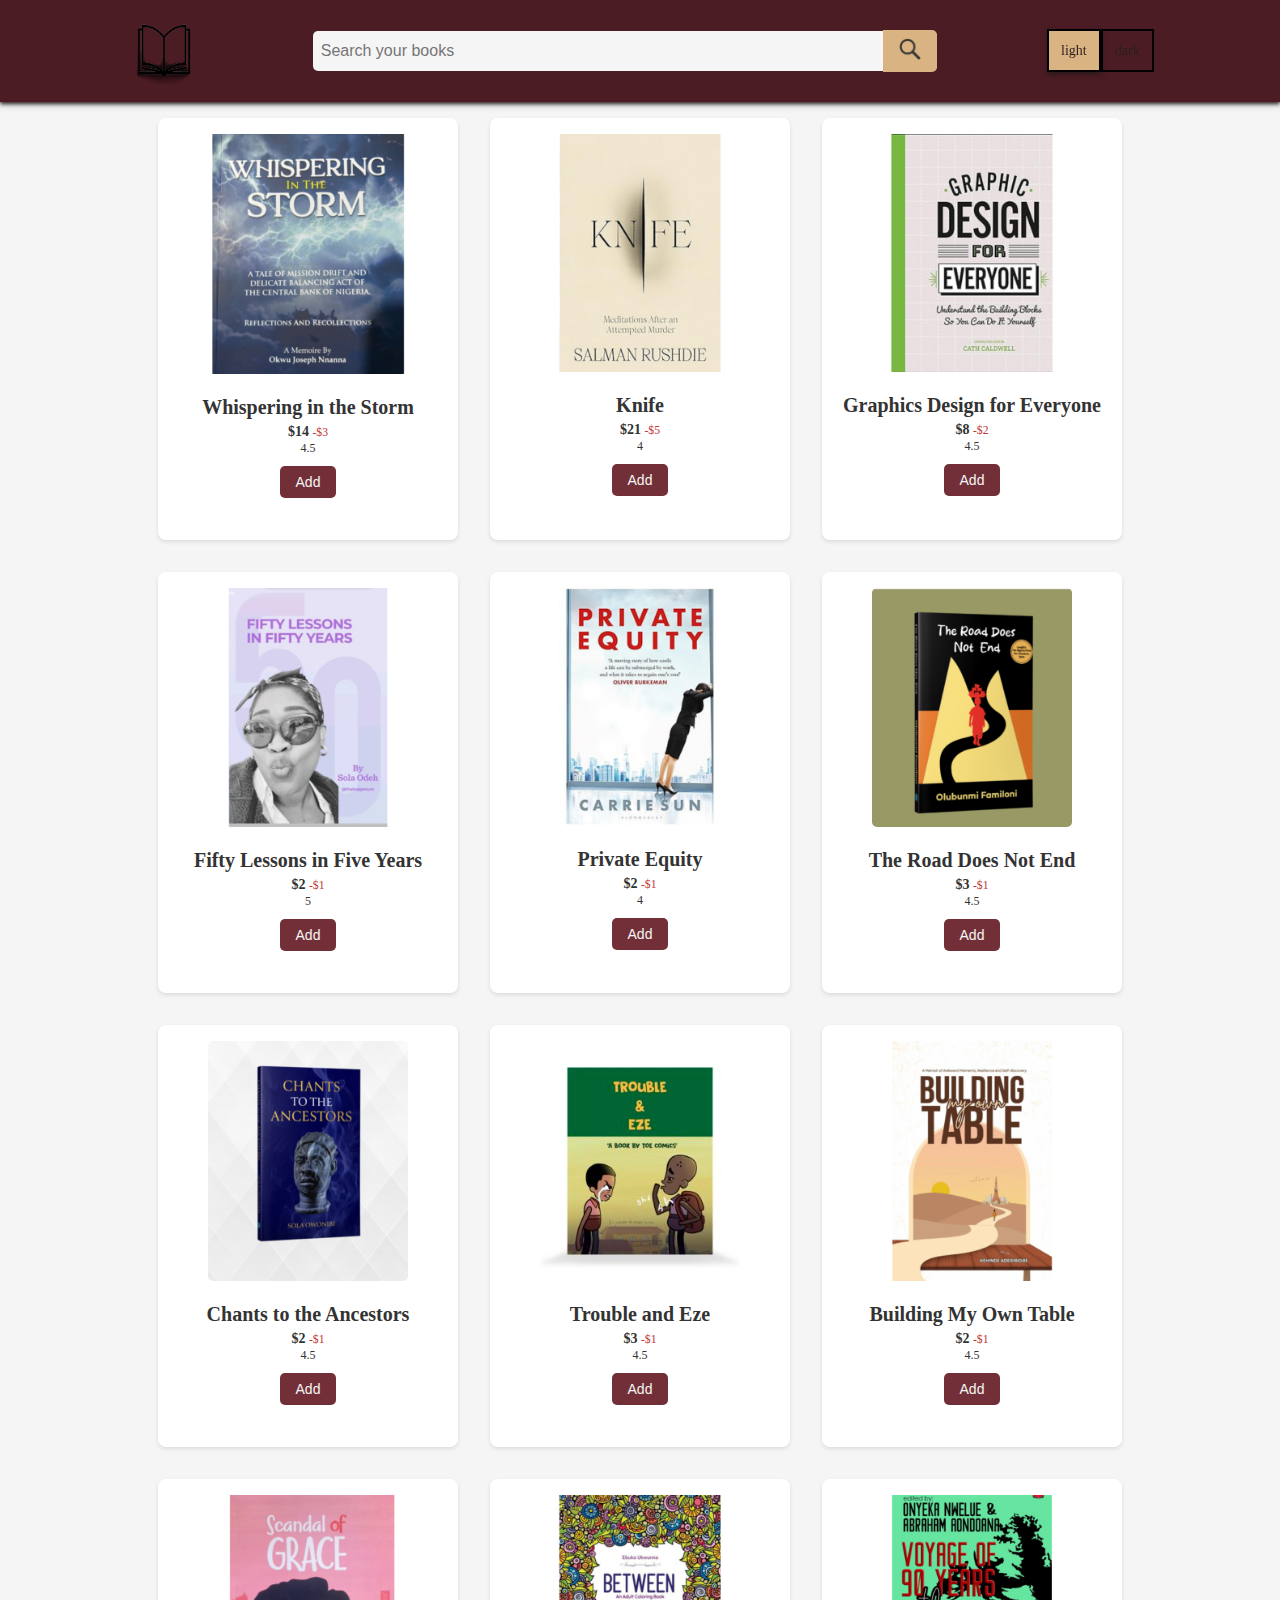
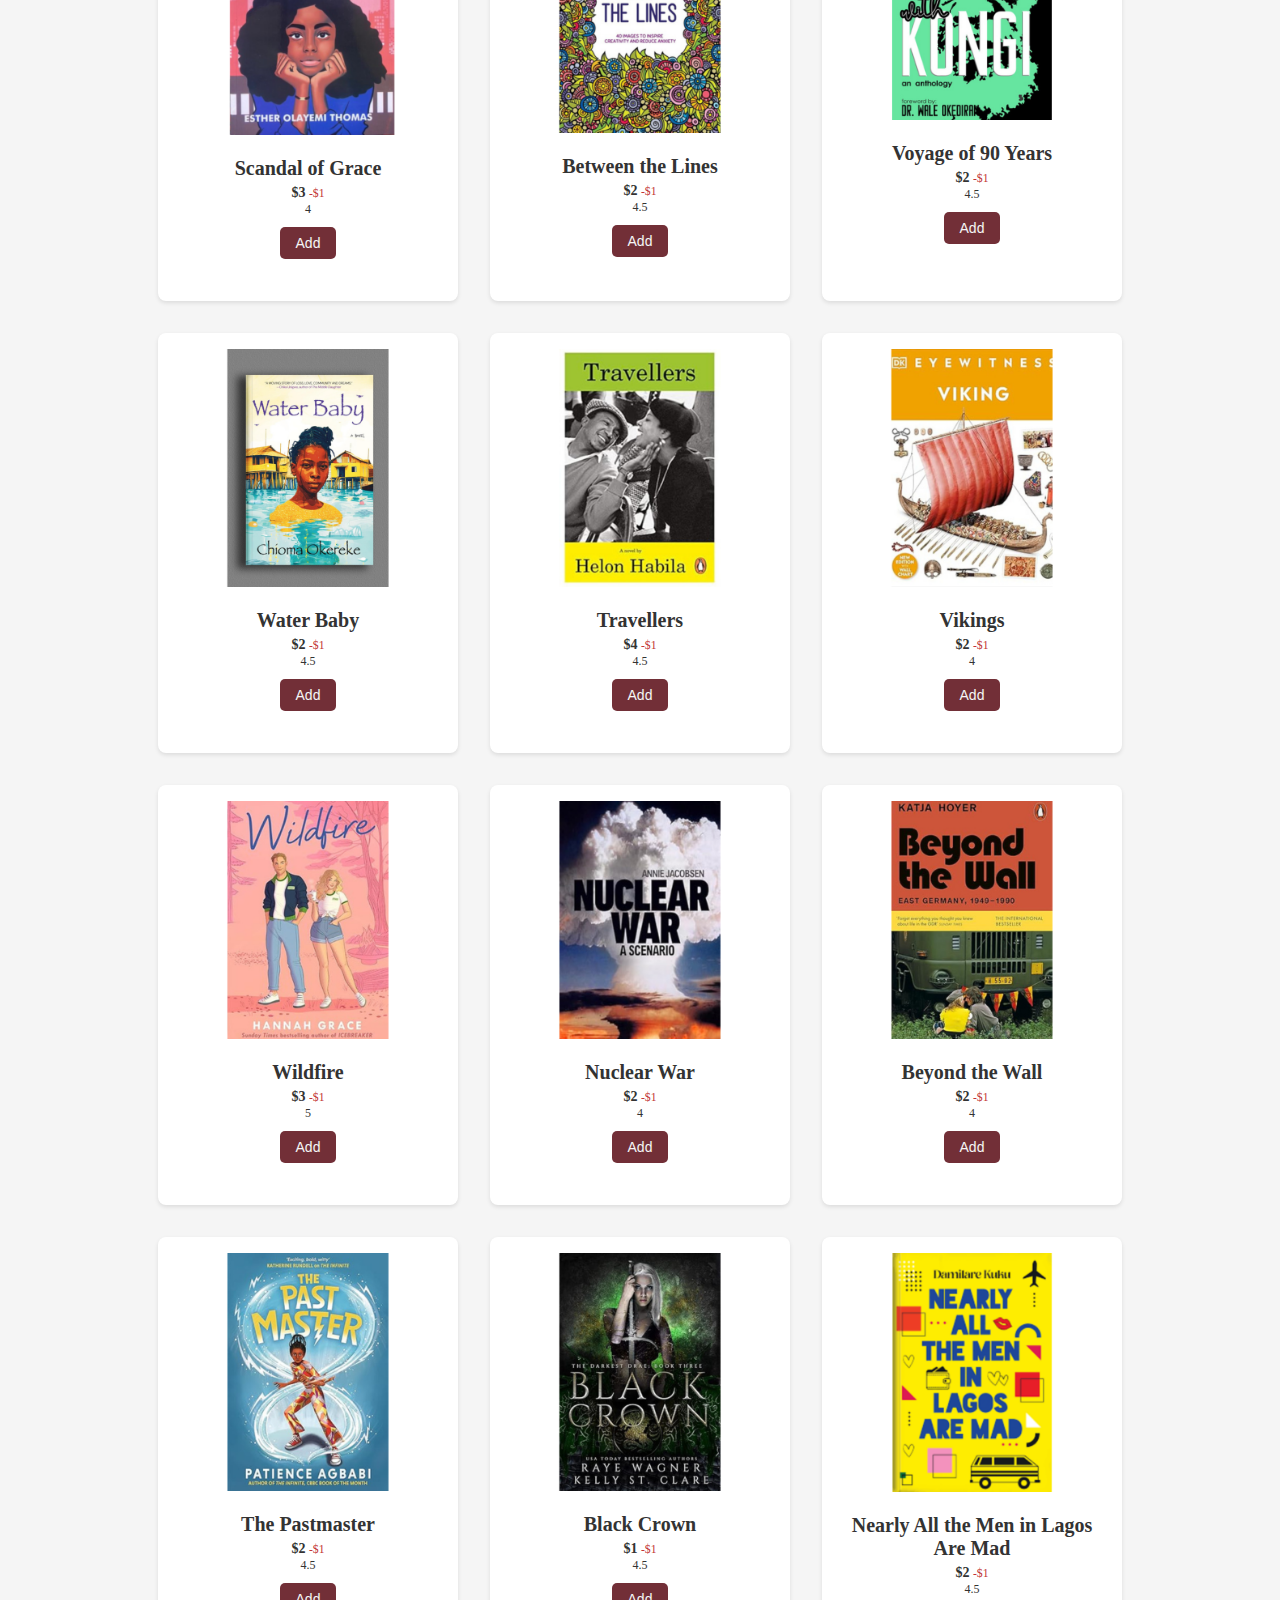
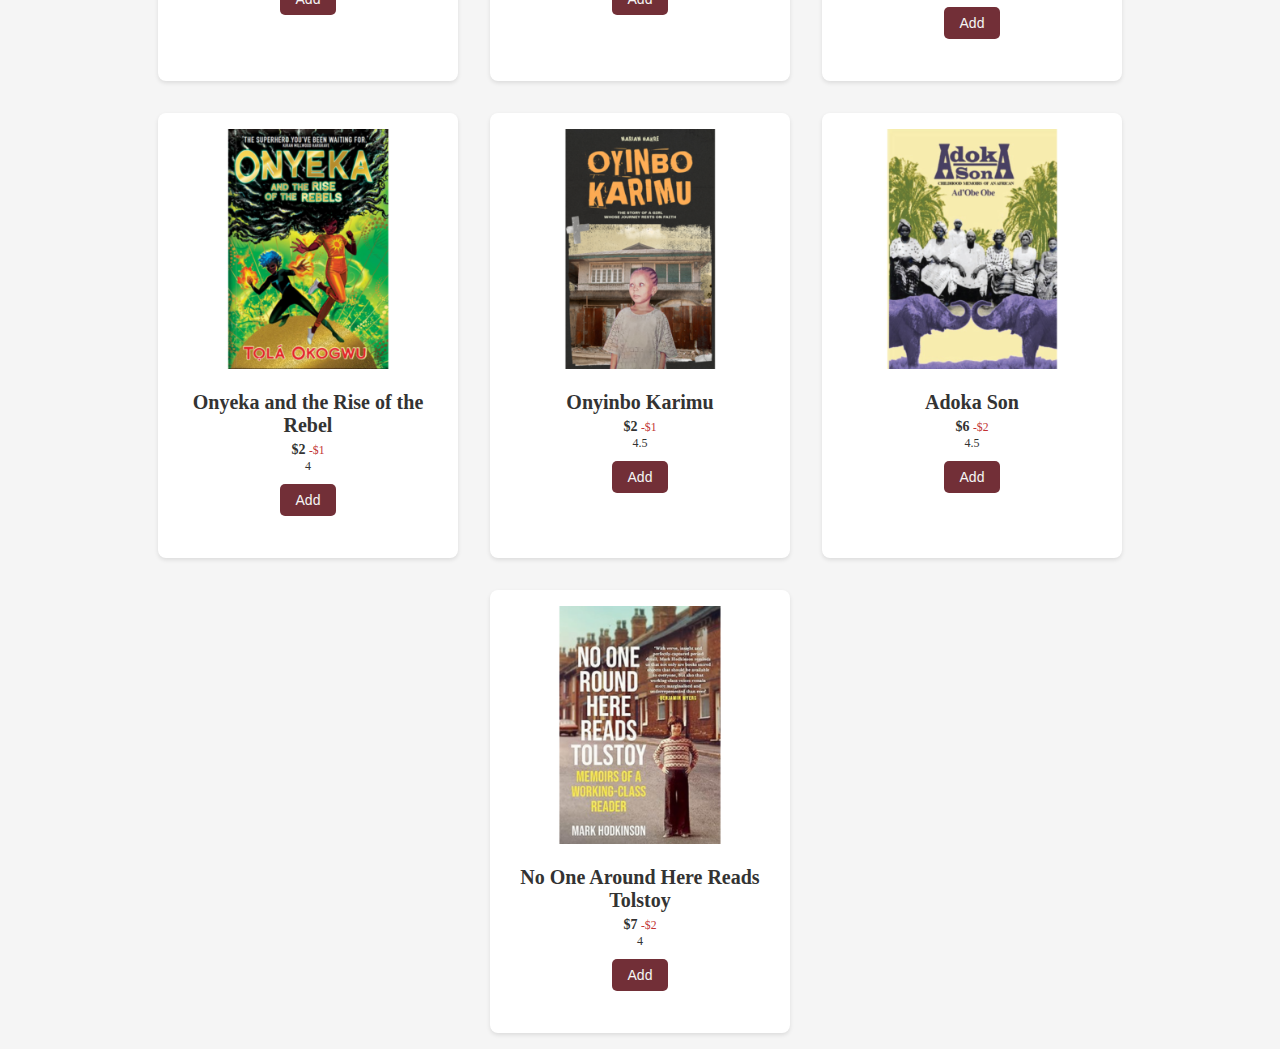
<file: index.html>
<!DOCTYPE html>
<html lang="en">
  <head>
    <meta charset="UTF-8" />
    <meta name="viewport" content="width=device-width, initial-scale=1.0"/>
    <title>BookPadi</title>
    <link rel="stylesheet" href="bookpadi.css"/>
    <link
      rel="stylesheet"
      href="https://unicons.iconscout.com/release/v4.0.8/css/line.css"
    />
  </head>
  <body>
    <header>
    
      <img class="logo" id="menu-logo" src="images/logo/logo-png-removebg-preview.png" />
      <div class="search-box">
        <input type="search" placeholder="Search your books" id="message-search"/>
        <button><img src="images/logo/search-icon.png" width="22px"/></button>
      </div>
      <div class="btn-primary">
        <span id="light-mode" class="active">light</span
        ><span id="dark-mode">dark</span>
      </div>

    </header>
    <!-- ----------------main body------------------------------------ -->

    <main>
      <div id="left-bar" class="left-sidebar">
        <a >
          <span><i class="uil uil-home"></i></span>
          <h3>Product Categories</h3>
        </a>
        <a id="cart-logo" >
          <span><i class="uil uil-shopping-cart"></i></span>
          <h3>Cart</h3><div class="cart-noti">
            <p id="cart-count"></p>
          </div>
        </a>
        <a >
          <span><i class="uil uil-filter"></i></span>
          <h3>Filters</h3>
        </a>
        <a >
          <span><i class="uil uil-tag-alt"></i></span>
          <h3>Promotions and Deals</h3>
        </a>
        <a >
          <span><i class="uil uil-heart"></i></span>
          <h3>Saved Wishlist</h3>
        </a>
        <a >
          <span><i class="uil uil-life-ring"></i></span>
          <h3>Customer and Support/help</h3>
        </a>
        <a>
          <span><i class="uil uil-user"></i></span>
          <h3>Login/Account info</h3>
        </a>
      </div>

      
      <div id="container" class="main-container">
        
      </div>
      
    <div id="right-bar" class="right-sidebar">
      
    </div>
    </main>



<script src="product.js"></script>
    <script src="bookpadi.js"></script>
 
  </body>
  
</html>
</file>
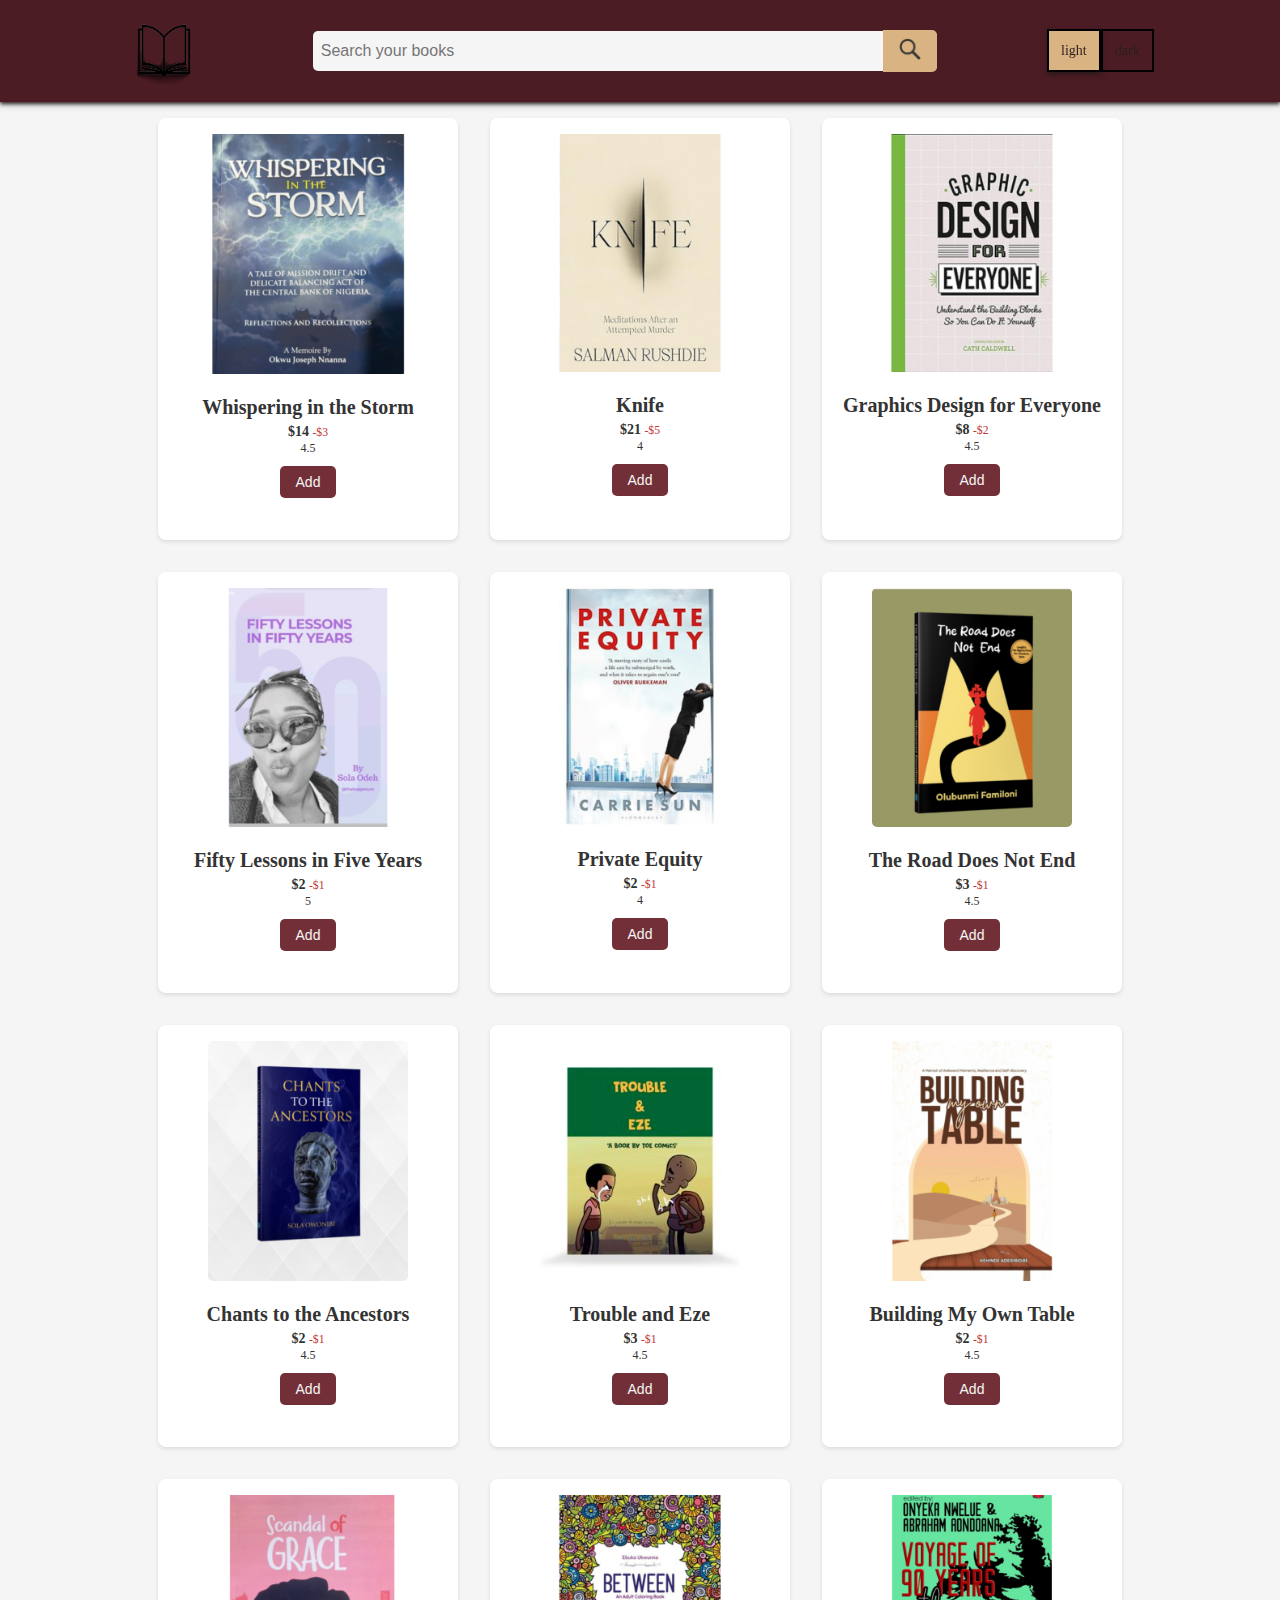
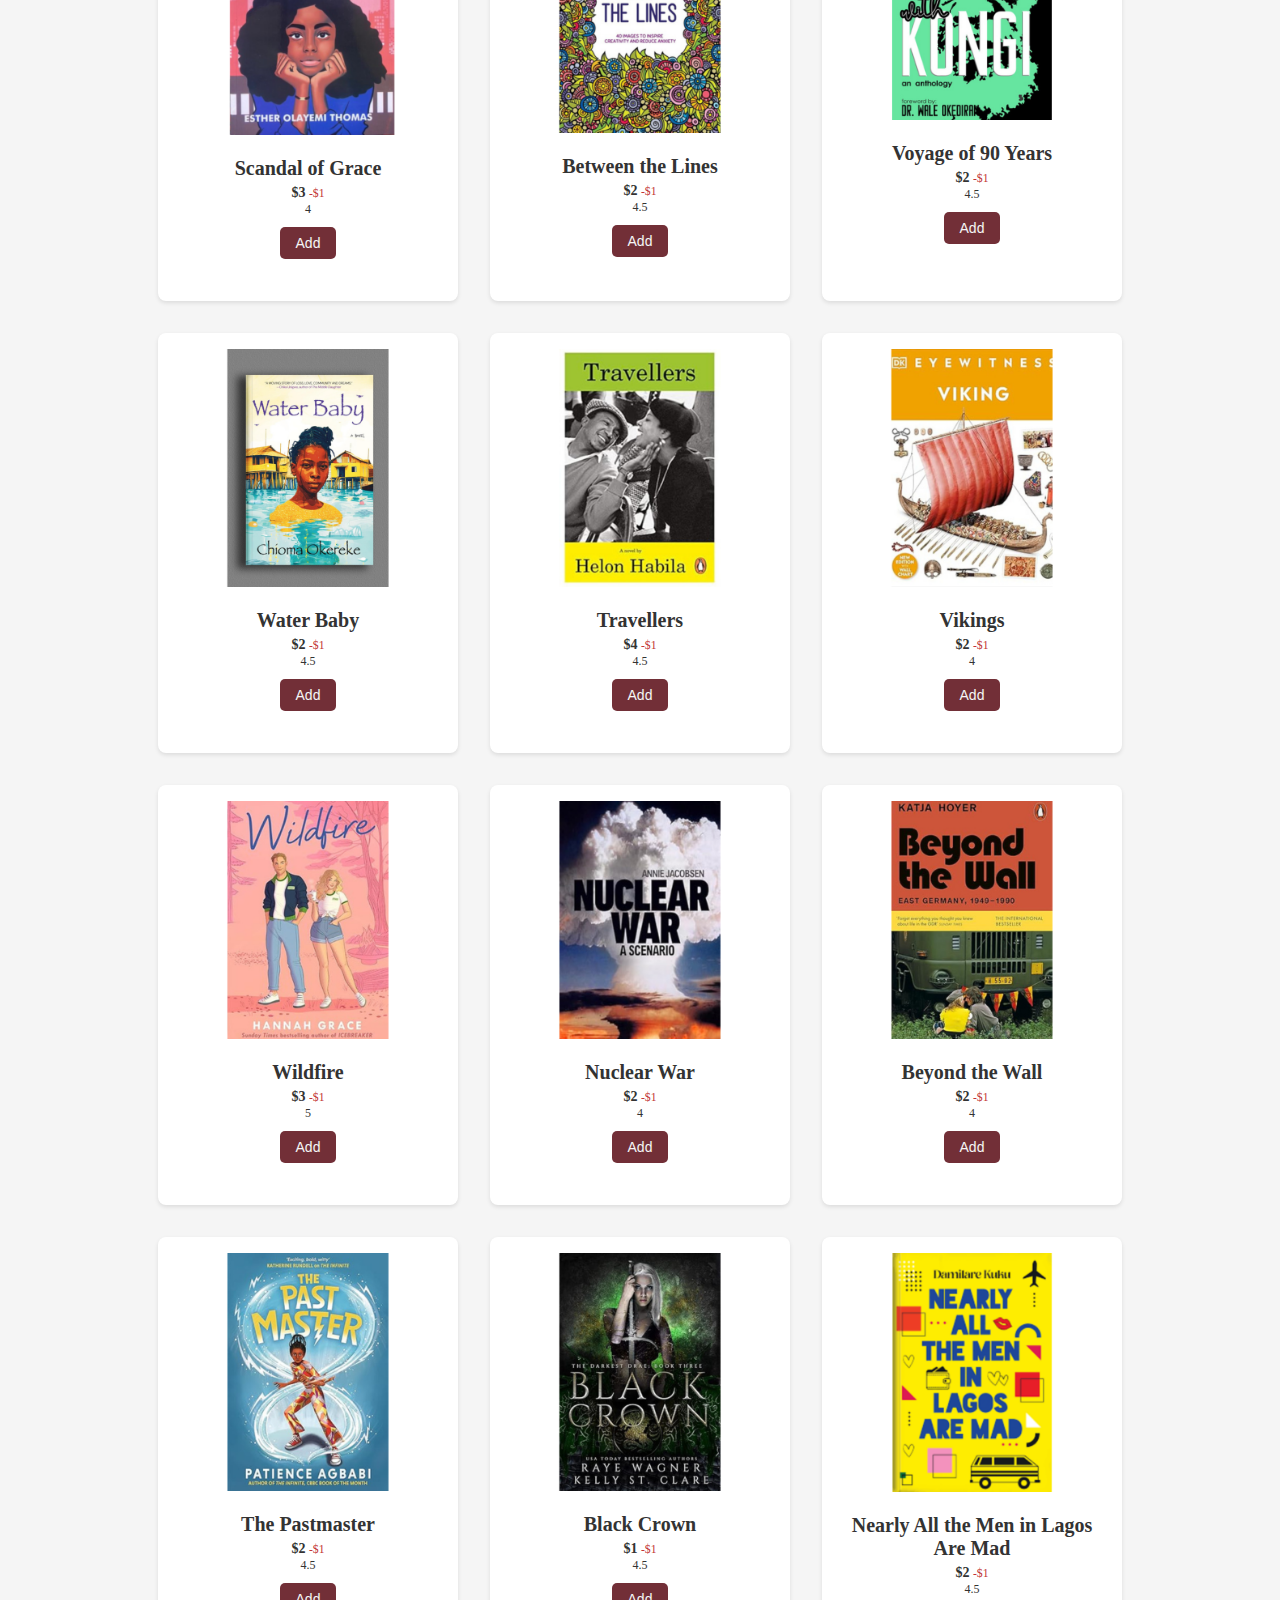
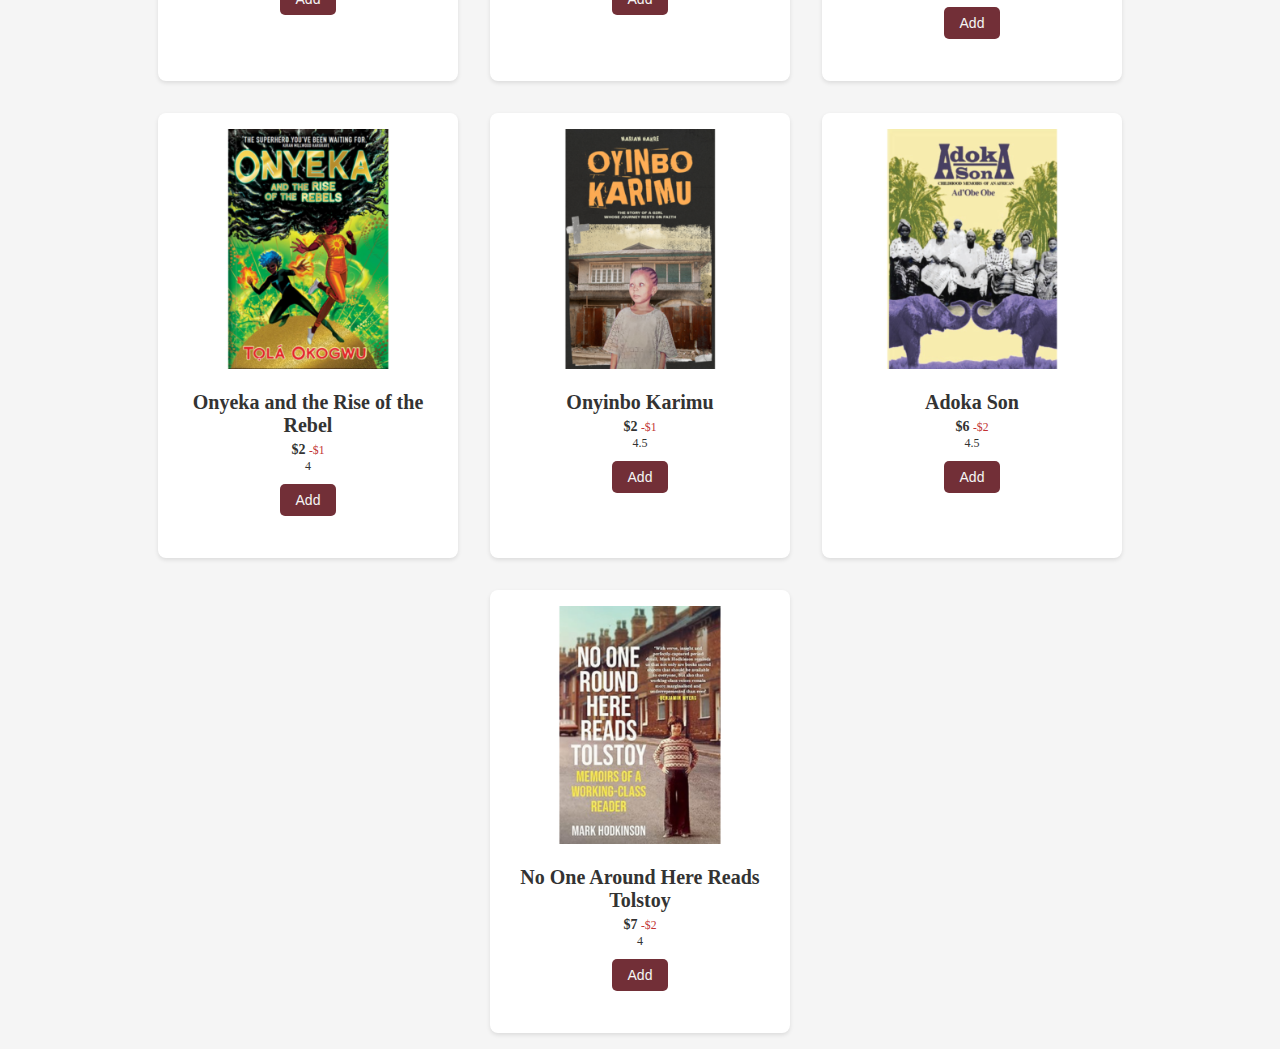
<file: bookpadi.html>
<!DOCTYPE html>
<html lang="en">
  <head>
    <meta charset="UTF-8" />
    <meta name="viewport" content="width=device-width, initial-scale=1.0"/>
    <title>BookPadi</title>
    <link rel="stylesheet" href="bookpadi.css"/>
    <link
      rel="stylesheet"
      href="https://unicons.iconscout.com/release/v4.0.8/css/line.css"
    />
  </head>
  <body>
    <header>
    
      <img class="logo" id="menu-logo" src="images/logo/logo-png-removebg-preview.png" />
      <div class="search-box">
        <input type="search" placeholder="Search your books" id="message-search"/>
        <button><img src="images/logo/search-icon.png" width="22px"/></button>
      </div>
      <div class="btn-primary">
        <span id="light-mode" class="active">light</span
        ><span id="dark-mode">dark</span>
      </div>

    </header>
    <!-- ----------------main body------------------------------------ -->

    <main>
      <div id="left-bar" class="left-sidebar">
        <a >
          <span><i class="uil uil-home"></i></span>
          <h3>Product Categories</h3>
        </a>
        <a id="cart-logo" >
          <span><i class="uil uil-shopping-cart"></i></span>
          <h3>Cart</h3><div class="cart-noti">
            <p id="cart-count"></p>
          </div>
        </a>
        <a >
          <span><i class="uil uil-filter"></i></span>
          <h3>Filters</h3>
        </a>
        <a >
          <span><i class="uil uil-tag-alt"></i></span>
          <h3>Promotions and Deals</h3>
        </a>
        <a >
          <span><i class="uil uil-heart"></i></span>
          <h3>Saved Wishlist</h3>
        </a>
        <a >
          <span><i class="uil uil-life-ring"></i></span>
          <h3>Customer and Support/help</h3>
        </a>
        <a>
          <span><i class="uil uil-user"></i></span>
          <h3>Login/Account info</h3>
        </a>
      </div>

      
      <div id="container" class="main-container">
        
      </div>
      
    <div id="right-bar" class="right-sidebar">
      
    </div>
    </main>



<script src="product.js"></script>
    <script src="bookpadi.js"></script>
 
  </body>
  
</html>
</file>
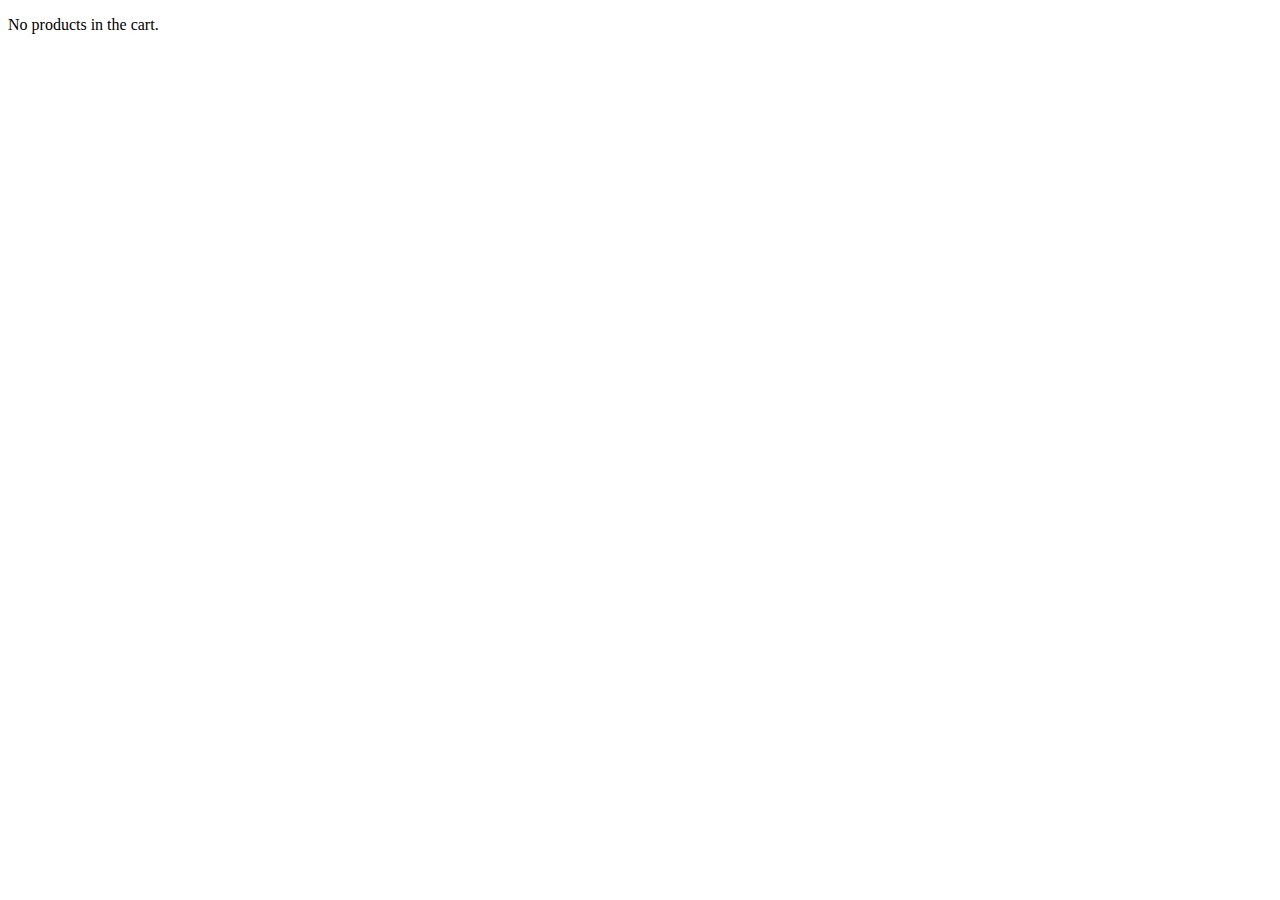
<file: cart.html>
<!DOCTYPE html>
<html lang="en">
<head>
  <meta charset="UTF-8">
  <meta name="viewport" content="width=device-width, initial-scale=1.0">
  <title>Cart page</title>
</head>
<body>
  <div id="product-cart-container">
    <!-- Products will be dynamically inserted here -->
  </div>





  <script src="product.js"></script>
  <script src="bookpadi.js"></script>
  <script src="cart.js"></script>
 
</body>
</html>
</file>
<file: bookpadi.css>
* {
  margin: 0;
  padding: 0;
  box-sizing: border-box;
}

:root {
  --color-bg: #f5f5f5;
  --color-primary: #2c1e1e; /* text-btn */
  --color-secondary: #722f37; /* link-text */
  --color-heading: #4c1c24;
  --link-text: #722f37;
  --btn-text: #2c1e1e;
  --btn-bg: #d9b382;
  --boxShadow: 0 0.25rem 0.5rem rgba(0, 0, 0, 0.1), 0 0.125rem 0.25rem var(--color-primary);
  --text-font: 0.875rem;
--product-boxshadow: 0 4px 8px rgba(0,0,0,0.05);
--textColor:#333;
}

.dark-theme {
  --color-bg: #1c1c1c;
  --color-primary: #a8804d; /* text-btn */
  --color-secondary: #d9b382; /* link-text */
  --color-heading: #722f37;
  --link-text: #d9b382;
  --btn-text: #2c1e1e;
  --btn-bg: #e6e6e6;
  --boxShadow: 0 0.375rem 0.75rem rgba(0, 0, 0, 0.3), 0 0.125rem 0.25rem rgba(0, 0, 0, 0.2);
  --text-font: 0.875rem;
  --textColor:#333;
}

body {
  background-color: var(--color-bg);
  font-size: var(--text-font);
  color: var(--color-primary);
}

.text-danger{
  font-weight: 100;
  color: #c23333;
}
header {
  display: flex;
  justify-content: space-evenly;
  align-items: center;
  padding: 1rem;
  position: sticky;
  top: 0;
  background: var(--color-heading);
  box-shadow: var(--boxShadow);
}

header .logo {
  width: 6.25rem;
  height: 4.375rem;
  transition: 0.5s;
  cursor: pointer;
}

header .logo:hover {
  transform: translate(-5px, -5px);
}

.search-box {
  display: flex;
  align-items: center;
  width: 50%;
  height: 2.5rem;
background: var(--color-bg);
  border-radius: 5px;
}

.search-box input {
  background: transparent;
  border: none;
  outline: none;
  width: 100%;
  height: 100%;
  padding: 0.5rem;
  font-size: 1rem;
  color: var(--color-primary);
  cursor: text;
}

.search-box input:focus {
  border: 1px solid var(--btn-bg);
  box-shadow: 0 0 5px var(--btn-bg);
}

.search-box button {
  background-color: var(--btn-bg);
  color: var(--btn-text);
  border: none;
  padding: 0.5rem 1rem;
  cursor: pointer;
  font-size: 1rem;
  border-top-right-radius: 5px;
  border-bottom-right-radius: 5px;
  align-items: center;
}

.btn-primary{
  padding: 12px;
}
.btn-primary span{
 width: 100%;
color: var(--color-primary);
  padding: 12px;
  border: 2px solid black;
  cursor: pointer;
}
.active{
  background: var(--btn-bg);
  border: 2px solid white;
  box-shadow: var(--boxShadow);
  color: var(--btn-text);
}

/* ----------------------main body-------------------------------- */




/* Container for product items */
.main-container {
  display: flex;
  flex-wrap: wrap;
  gap: 2rem;
  padding: 1rem;
  justify-content: center;
  width: 100%;
}

/* Styling for each product item */
.main-container > div {
  background-color: #fff;
  color: var(--textColor);
  box-shadow: 0 2px 4px rgba(0, 0, 0, 0.1);
  border-radius: 8px;
  display: flex;
  flex-direction: column;
  align-items: center;
  padding: 1rem;
  width: calc(33.333% - 2rem); /* Adjust for a 3-column layout */
  max-width: 300px;
  text-align: center;
  transition: transform 0.3s;
}



/* Image styling for product items */
.main-container div img {
  width: 100%;
  max-width: 200px;
  height: auto;
  border-radius: 5px;
  margin-bottom: 0.5rem;
}

/* Product name styling */
.main-container div h3 {
  font-size: 1.25rem;
  font-weight: 600;
  margin: 10px 0 5px;
}

/* Price styling */
.price {
  font-weight: bold;
  font-size: 14px;
  margin: 5px 0;
}

/* Rating styling */
.rating {
  font-size: 12px;
  margin: 5px 0;
}

/* Add button styling */
.add-btn {
  background: var(--color-secondary);
  color: var(--color-bg);
  padding: 8px 16px;
  border-radius: 5px;
  border: none;
  cursor: pointer;
  font-size: 14px;
  margin-top: 10px;
  transition: background 0.3s ease;
}

.add-btn:hover {
  background: var(--color-primary);
}

/* Responsive Design */
@media (max-width: 1024px) {
  .main-container > div {
    width: calc(50% - 2rem); /* Two items per row */
  }
 
}

@media (max-width: 768px) {
  .main-container > div {
    width: 100%; /* One item per row on smaller screens */
    max-width: none;
  }
  .left-sidebar{
    width: 100%;
    height: auto;
    top: 14;
  }
  
}


.opaque{
  opacity: 0;
  transition: opacity 1s ease;
color: var(--color-secondary);
font-weight: bold;
margin-top: 10px;
margin-left: 12px;
}




  /* ---------------left sidebar----------------------- */
  .left-sidebar {
    width: 250px;
    background-color: var(--color-bg);
    padding: 1rem;
    display: flex;
    flex-direction: column;
    gap: 1rem;
    border-right: 2px solid var(--color-primary);
    height: 100vh; /* Full viewport height */
    position: fixed;
    top: 5; /* Aligns with header */
    display: none;

  }
 
  .left-sidebar a {
    display: flex;
    align-items: center;
    gap: 5px;
    padding: 0.8rem 1rem;
    border-radius: 8px;
    text-decoration: none;
    color: var(--color-primary);
    font-size: 0.875rem;
    transition: background-color 0.3s, color 0.3s;
  }
  
  .left-sidebar a:hover {
    background-color: var(--color-secondary);
    color: #fff;
  }
  
  .left-sidebar a span {
    display: flex;
    align-items: center;
    font-size: 1.5rem; /* Icon size */
    color: var(--color-primary);
    transition: color 0.3s;
  }
  
  .left-sidebar a:hover span {
    color: #fff; /* Icon color on hover */
  }
  
  .left-sidebar h3 {
    font-size: 0.875rem;
    font-weight: normal;
    margin: 0;
  }
.cart-noti{
  border-radius: 2%;
   background: var(--color-secondary); 
   margin-left: 50px; 
   width: 50px; 
   display: flex;
   justify-content: center;
}
.cart-noti p{
  font-size: 16px;
  font-weight: bold;
}
/* ---------------------------------right sidebar---------------------------------------- */
  .right-sidebar{
    background: white;
    width: 70%;
    height: 100%;
    position: sticky;
    bottom: 70px;
    left: 20.8%;
  border: solid 2px black;
border-radius: 8px;
box-shadow: var(--boxShadow);
display: none;
flex-wrap: wrap;
  }
#cartProduct{
  display: flex;
  flex-wrap: wrap;
}
  .cart-item img{
height: 260px;
  }

  .hidden{
    display: none;
  }


  .game{
    background: #fff;
  }
</file>
